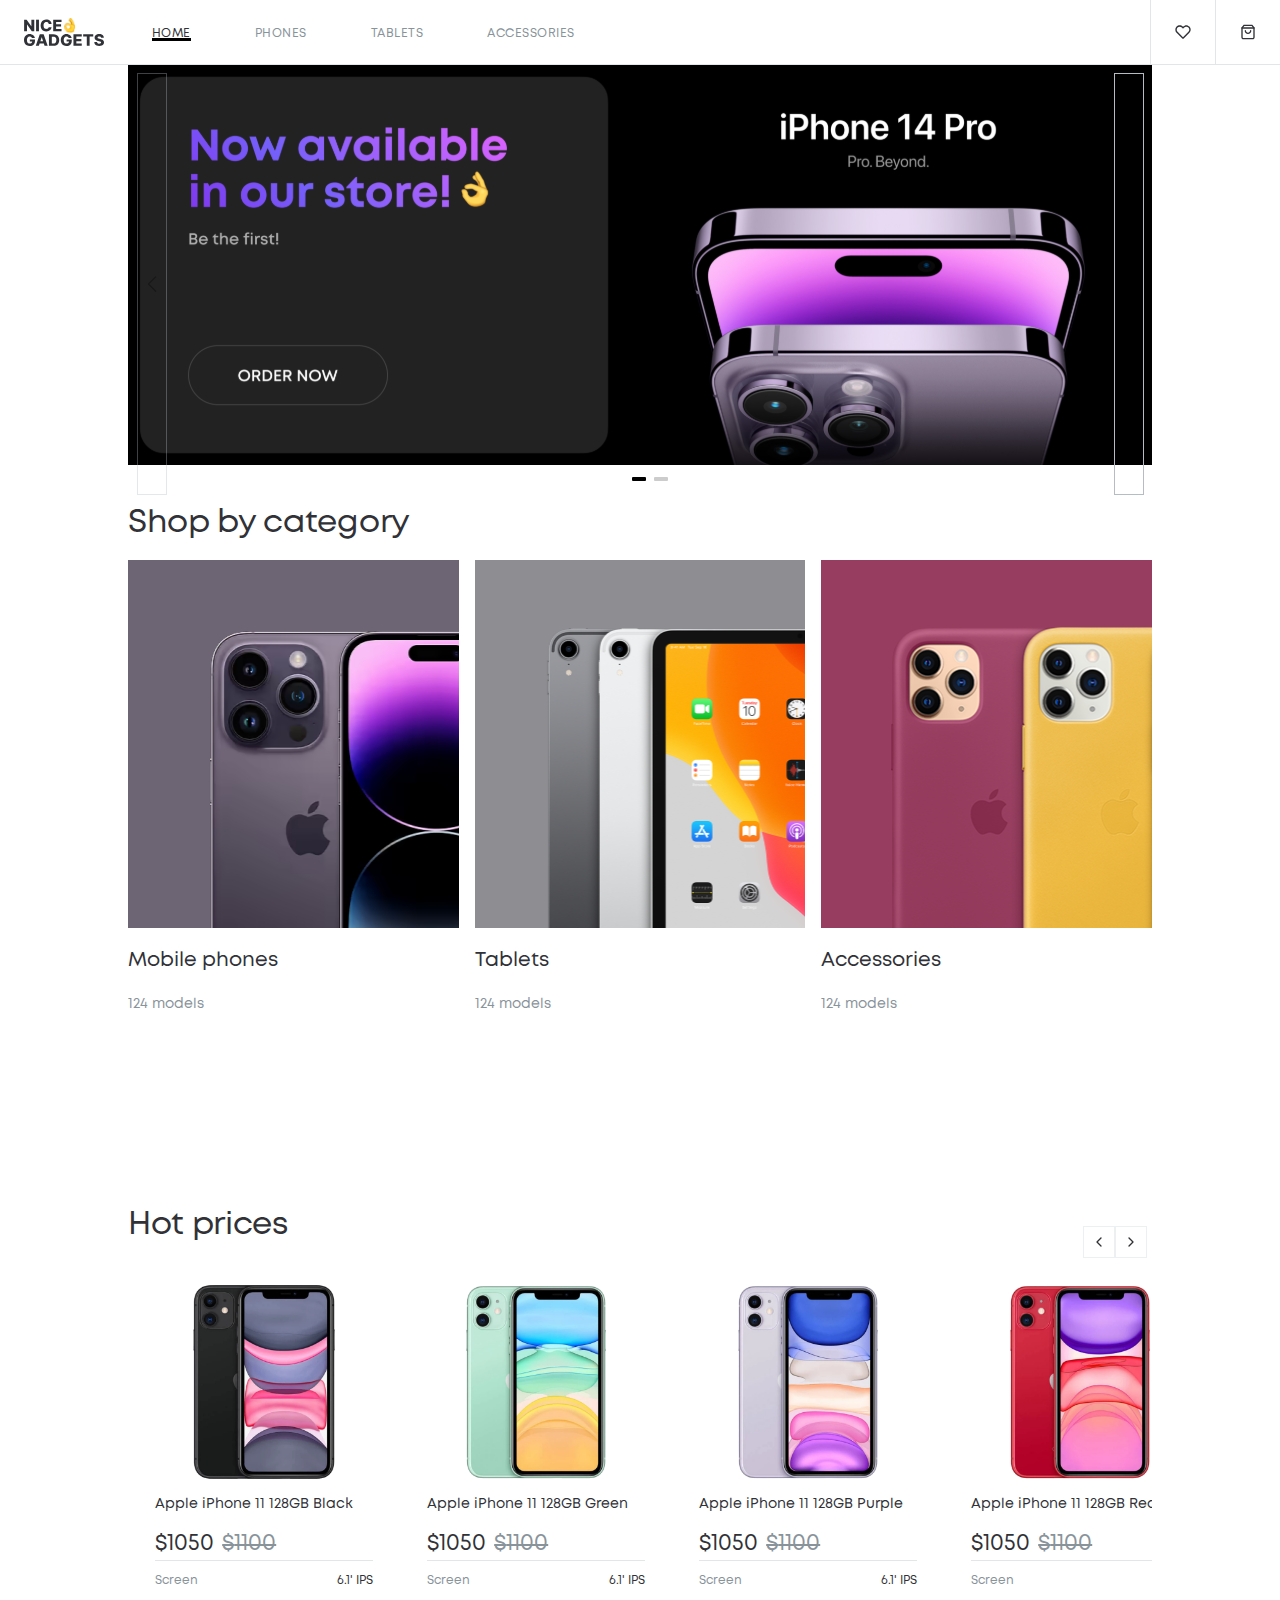
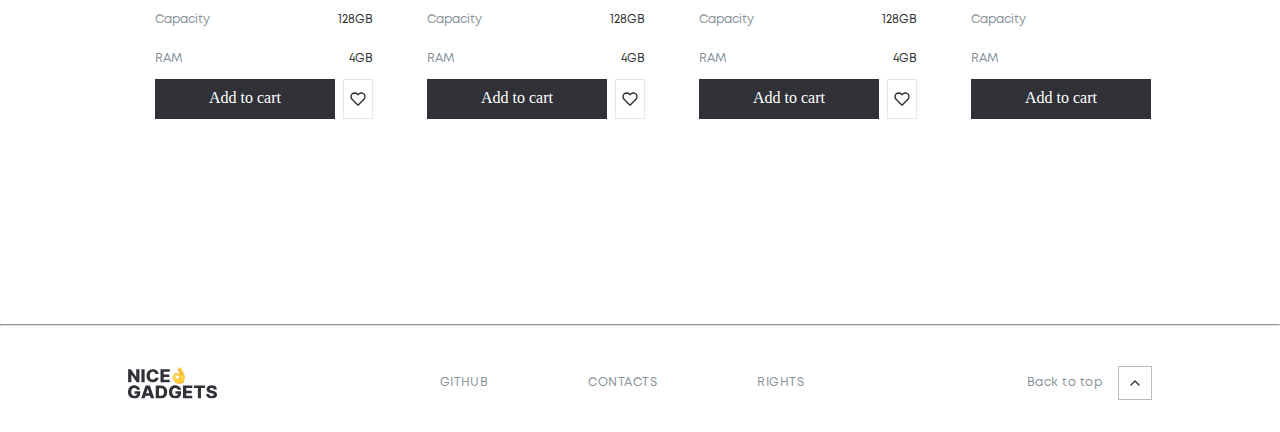
<file: index.html>
<!doctype html><html lang="en"><head><meta charset="utf-8"/><meta name="viewport" content="width=device-width,initial-scale=1"/><link rel="icon" href="img/favicon.png"><title>Gadgets Store</title><script defer="defer" src="./static/js/main.59f2bc00.js"></script><link href="./static/css/main.7e507882.css" rel="stylesheet"></head><body><div id="root"></div></body></html>
</file>
<file: static/css/main.7e507882.css>
.nav-item{display:block;height:16px;width:16px}.nav-item-fav{background-image:url(../../static/media/favorites.670cf5136eb8aecd15dc.svg);background-position:50%}.nav-item-cart{background-image:url(../../static/media/cart.1962e42406793fa66f0d.svg);background-position:50%}@media(min-width:320px)and (max-width:720px){.aside{background-color:#fff;height:100vh;left:0;max-width:100%;padding:16px;position:fixed;right:0;top:0;z-index:3}.nav__list-menu{align-items:center;display:flex;flex-direction:column;gap:24px}.header__nav{justify-content:space-between}}.aside:target{opacity:1;pointer-events:all}.aside__actions{align-items:center;bottom:20px;display:flex;position:absolute;width:100%}.header{border-bottom:1px solid #e2e6e9;display:flex;justify-content:space-between;max-width:100%}.header__nav{gap:48px}.header__action,.header__actions{align-items:center;display:flex}.header__action{border-left:1px solid #e2e6e9;flex-direction:row-reverse;height:64px;justify-content:center;width:64px}.nav{align-items:center;display:flex}.nav-item--count{background-color:#eb5757;border-radius:50%;color:#fff;display:grid;height:16px;padding:0 auto;place-items:center;width:16px}.nav__logo{display:flex;height:28px;margin-left:24px;width:80px}.nav__list{display:flex;gap:64px}.nav__link{color:#89939a;font-family:Mont;font-size:12px;font-weight:800;letter-spacing:.04em;line-height:11px;position:relative;text-align:left;text-decoration:none}.nav__link--active{color:#313237}.nav__link--active:before{background-color:#000;bottom:-2px;content:"";height:3px;position:absolute;width:100%}.nav__link:hover{color:#313237}.header__burger{background:none;border:none;display:none}@media(min-width:320px)and (max-width:720px){.header{padding:16px}.header__action{width:50%}.header__burger{display:block}.catalog-grid{grid-gap:16px 0;display:grid;gap:16px 0;grid-template-columns:repeat(3,minmax(200px,1fr))}.header__actions,.nav__list{display:none}.burger-ico{display:block}}.burger-ico{height:16px;width:16px}.burger-ico-open{background-image:url(../../static/media/open.744ac0b04d84e4feeeb5.svg)}.burger-ico-close{background-image:url(../../static/media/close.0594ac0ef702db8fbc79.svg)}.footer{margin:0 auto;max-width:80%;padding:32px 0}.footer-horizontal-line{border-color:#e2e6e9}.footer__block,.footer__container{display:flex;flex-direction:row;justify-content:space-between}.footer__button{justify-content:flex-end}.footer__text{gap:100px}.block,.block__container{align-items:center;display:flex}.block__container{flex-direction:row;gap:16px;justify-content:center;justify-content:space-between}.block__img{height:32px;width:89px}.block__text:hover{color:#313237}.block__text,.block__text--thin{color:#89939a;font-family:Mont;font-size:12px;font-weight:800;letter-spacing:.04em;line-height:11px;text-align:left}.block__text--thin,.block__text--thin--thin{font-weight:700;line-height:15.34px;text-align:right}.block__text--thin--thin:hover,.block__text--thin:hover{color:#313237}.block__button{background-image:url(../../static/media/arrow-up.dfbbf9e35fa2ce765e74.svg);background-position:50%;background-repeat:no-repeat;border:1px solid #b4bdc3;height:32px;width:32px}.block__button:hover{border:1px solid #313237}@media(min-width:320px)and (max-width:720px){.footer__container{flex-direction:column;flex-wrap:wrap;gap:20px}.footer__button{align-self:center}}
/*! normalize.css v8.0.1 | MIT License | github.com/necolas/normalize.css */html{-webkit-text-size-adjust:100%;line-height:1.15}body{margin:0}main{display:block}h1{font-size:2em;margin:.67em 0}hr{box-sizing:initial;height:0;overflow:visible}pre{font-family:monospace,monospace;font-size:1em}a{background-color:#0000}abbr[title]{border-bottom:none;text-decoration:underline;-webkit-text-decoration:underline dotted;text-decoration:underline dotted}b,strong{font-weight:bolder}code,kbd,samp{font-family:monospace,monospace;font-size:1em}small{font-size:80%}sub,sup{font-size:75%;line-height:0;position:relative;vertical-align:initial}sub{bottom:-.25em}sup{top:-.5em}img{border-style:none}button,input,optgroup,select,textarea{font-family:inherit;font-size:100%;line-height:1.15;margin:0}button,input{overflow:visible}button,select{text-transform:none}[type=button],[type=reset],[type=submit],button{-webkit-appearance:button}[type=button]::-moz-focus-inner,[type=reset]::-moz-focus-inner,[type=submit]::-moz-focus-inner,button::-moz-focus-inner{border-style:none;padding:0}[type=button]:-moz-focusring,[type=reset]:-moz-focusring,[type=submit]:-moz-focusring,button:-moz-focusring{outline:1px dotted ButtonText}fieldset{padding:.35em .75em .625em}legend{box-sizing:border-box;color:inherit;display:table;max-width:100%;padding:0;white-space:normal}progress{vertical-align:initial}textarea{overflow:auto}[type=checkbox],[type=radio]{box-sizing:border-box;padding:0}[type=number]::-webkit-inner-spin-button,[type=number]::-webkit-outer-spin-button{height:auto}[type=search]{-webkit-appearance:textfield;outline-offset:-2px}[type=search]::-webkit-search-decoration{-webkit-appearance:none}::-webkit-file-upload-button{-webkit-appearance:button;font:inherit}details{display:block}summary{display:list-item}[hidden],template{display:none}@font-face{font-family:Mont;src:url(../../static/media/Mont-Regular.1d26d89f7339866d3133.otf)}html{scroll-behavior:smooth}body{background-color:#fff;height:100%;position:relative}ul{list-style-type:none;padding:0}a{text-decoration:none}.categories__cards{display:flex;gap:16px}.subtitle{color:#313237;font-family:Mont;font-size:32px;font-weight:800;letter-spacing:-.01em;line-height:41px;text-align:left}.category-item__phones{background-image:url(../../static/media/category-phones.464b59621d37fd37fbe8.png)}.category-item__tablets{background-image:url(../../static/media/category-tablets.ed3dd9df51129690126b.png)}.category-item__accessories{background-image:url(../../static/media/category-accessories.b914f4124f0dab3439fb.png)}.category-item{width:100%}.category-item__img{min-height:368px;transition:transform .3s ease;width:100%}.category-item__img:hover{transform:scale(1.02)}.category-item__models-count,.category-item__title{font-family:Mont;text-align:left}.category-item__title{color:#313237;font-size:20px;font-weight:600;line-height:25.56px}.category-item__models-count{color:#89939a;font-size:14px;font-weight:500;line-height:21px}@media(min-width:640px)and (max-width:1199px){.category-item__img{background-repeat:no-repeat;background-size:contain;min-height:368px}.category-item__models-count,.category-item__title{font-family:Mont;text-align:left}.category-item__title{color:#313237;font-size:20px;font-weight:600;line-height:25.56px}.category-item__models-count{color:#89939a;font-size:14px;font-weight:500;line-height:21px}}@media(min-width:640px)and (max-width:999px){.category-item__img{min-height:268px}}@media(min-width:320px)and (max-width:639px){.subtitle{font-size:22px}.categories__cards{align-items:center;display:flex;flex-direction:column}.category-item__img{background-repeat:no-repeat;background-size:cover;min-height:368px}.category-item__models-count,.category-item__title{font-family:Mont;text-align:left}.category-item__title{color:#313237;font-size:20px;font-weight:600;line-height:25.56px}.category-item__models-count{color:#89939a;font-size:14px;font-weight:500;line-height:21px}}.grid-item{align-items:center;display:flex;flex-direction:column;justify-content:center}.grid-item__link{display:"block";position:"relative";z-index:1}.grid-item__container{margin:0 auto;width:80%}.grid-item__container--image{align-items:center;display:flex;justify-content:center}.grid-item__container--buttons{margin-bottom:32px}.grid-item__image{max-height:196px;max-width:208px}.grid-item__name{color:#313237;font-family:Mont;font-size:14px;font-weight:600;line-height:21px;text-align:left}.grid-item__price{font-family:Mont;font-size:22px;font-weight:800;line-height:30.8px;text-align:left}.discouunt-price{color:#313237}.price{color:#89939a;margin-left:8px;text-decoration:line-through}.characteristics{border-top:1px solid #e2e6e9}.characteristics-info{display:flex;flex-direction:row;justify-content:space-between}.characteristics-info__key,.characteristics-info__value{font-family:Mont;font-size:12px;font-weight:700;line-height:15.34px;text-align:left}.characteristics-info__key{color:#89939a}.characteristics-info__value{color:#313237}.card-button{display:flex;flex-direction:row;gap:8px}.card-button__item{position:relative;z-index:2}.card-button__fav{align-items:center;background-color:#fff;border:1px solid #e2e6e9;display:flex;height:40px;justify-content:center}.card-button__cart{background-color:#313237;border:none;color:#fff;height:40px;width:100%}.card-button__cart--active{background-color:#fff;border:1px solid gray;color:green}.card-button__cart:hover,.card-button__fav:hover{border:1px solid #000;cursor:pointer;transition:.5s ease}.gird-item__link img{transition:transform .5s ease}.gird-item__link:hover img{transform:scale(1.1)}.hotPrices{margin-top:155px}.hotPrices__list{display:flex;overflow:hidden}.hotPrices__item{min-width:272px}.hotPrices__top{align-items:center;display:flex;justify-content:space-between;position:relative;width:100%}.top__buttons{display:flex}.card-slider__button-left,.card-slider__button-right{background-color:#fff;background-repeat:no-repeat;border:1px solid #ecf0f1;cursor:pointer;height:32px;width:32px}.card-slider__button-left:hover,.card-slider__button-right:hover{border:1px solid #313237}.card-slider__button-left{background-image:url(../../static/media/slider-arrow-right.6ea4dc179740ba122e44.svg);background-position:50%;position:absolute;right:5px}.card-slider__button-right{background-image:url(../../static/media/slider-arrow-left.6b099a50c157f16fe043.svg);background-position:50%;position:absolute;right:37px}@font-face{font-family:swiper-icons;font-style:normal;font-weight:400;src:url("data:application/font-woff;charset=utf-8;base64, [base64]//wADZ2x5ZgAAAywAAADMAAAD2MHtryVoZWFkAAABbAAAADAAAAA2E2+eoWhoZWEAAAGcAAAAHwAAACQC9gDzaG10eAAAAigAAAAZAAAArgJkABFsb2NhAAAC0AAAAFoAAABaFQAUGG1heHAAAAG8AAAAHwAAACAAcABAbmFtZQAAA/gAAAE5AAACXvFdBwlwb3N0AAAFNAAAAGIAAACE5s74hXjaY2BkYGAAYpf5Hu/j+W2+MnAzMYDAzaX6QjD6/4//Bxj5GA8AuRwMYGkAPywL13jaY2BkYGA88P8Agx4j+/8fQDYfA1AEBWgDAIB2BOoAeNpjYGRgYNBh4GdgYgABEMnIABJzYNADCQAACWgAsQB42mNgYfzCOIGBlYGB0YcxjYGBwR1Kf2WQZGhhYGBiYGVmgAFGBiQQkOaawtDAoMBQxXjg/wEGPcYDDA4wNUA2CCgwsAAAO4EL6gAAeNpj2M0gyAACqxgGNWBkZ2D4/wMA+xkDdgAAAHjaY2BgYGaAYBkGRgYQiAHyGMF8FgYHIM3DwMHABGQrMOgyWDLEM1T9/w8UBfEMgLzE////P/5//f/V/xv+r4eaAAeMbAxwIUYmIMHEgKYAYjUcsDAwsLKxc3BycfPw8jEQA/[base64]/uznmfPFBNODM2K7MTQ45YEAZqGP81AmGGcF3iPqOop0r1SPTaTbVkfUe4HXj97wYE+yNwWYxwWu4v1ugWHgo3S1XdZEVqWM7ET0cfnLGxWfkgR42o2PvWrDMBSFj/IHLaF0zKjRgdiVMwScNRAoWUoH78Y2icB/yIY09An6AH2Bdu/UB+yxopYshQiEvnvu0dURgDt8QeC8PDw7Fpji3fEA4z/PEJ6YOB5hKh4dj3EvXhxPqH/SKUY3rJ7srZ4FZnh1PMAtPhwP6fl2PMJMPDgeQ4rY8YT6Gzao0eAEA409DuggmTnFnOcSCiEiLMgxCiTI6Cq5DZUd3Qmp10vO0LaLTd2cjN4fOumlc7lUYbSQcZFkutRG7g6JKZKy0RmdLY680CDnEJ+UMkpFFe1RN7nxdVpXrC4aTtnaurOnYercZg2YVmLN/d/gczfEimrE/fs/bOuq29Zmn8tloORaXgZgGa78yO9/cnXm2BpaGvq25Dv9S4E9+5SIc9PqupJKhYFSSl47+Qcr1mYNAAAAeNptw0cKwkAAAMDZJA8Q7OUJvkLsPfZ6zFVERPy8qHh2YER+3i/BP83vIBLLySsoKimrqKqpa2hp6+jq6RsYGhmbmJqZSy0sraxtbO3sHRydnEMU4uR6yx7JJXveP7WrDycAAAAAAAH//wACeNpjYGRgYOABYhkgZgJCZgZNBkYGLQZtIJsFLMYAAAw3ALgAeNolizEKgDAQBCchRbC2sFER0YD6qVQiBCv/H9ezGI6Z5XBAw8CBK/m5iQQVauVbXLnOrMZv2oLdKFa8Pjuru2hJzGabmOSLzNMzvutpB3N42mNgZGBg4GKQYzBhYMxJLMlj4GBgAYow/P/PAJJhLM6sSoWKfWCAAwDAjgbRAAB42mNgYGBkAIIbCZo5IPrmUn0hGA0AO8EFTQAA")}:root{--swiper-theme-color:#007aff}:host{display:block;margin-left:auto;margin-right:auto;position:relative;z-index:1}.swiper{display:block;list-style:none;margin-left:auto;margin-right:auto;overflow:hidden;padding:0;position:relative;z-index:1}.swiper-vertical>.swiper-wrapper{flex-direction:column}.swiper-wrapper{box-sizing:initial;display:flex;height:100%;position:relative;transition-property:transform;transition-timing-function:ease;transition-timing-function:var(--swiper-wrapper-transition-timing-function,initial);width:100%;z-index:1}.swiper-android .swiper-slide,.swiper-ios .swiper-slide,.swiper-wrapper{transform:translateZ(0)}.swiper-horizontal{touch-action:pan-y}.swiper-vertical{touch-action:pan-x}.swiper-slide{display:block;flex-shrink:0;height:100%;position:relative;transition-property:transform;width:100%}.swiper-slide-invisible-blank{visibility:hidden}.swiper-autoheight,.swiper-autoheight .swiper-slide{height:auto}.swiper-autoheight .swiper-wrapper{align-items:flex-start;transition-property:transform,height}.swiper-backface-hidden .swiper-slide{-webkit-backface-visibility:hidden;backface-visibility:hidden;transform:translateZ(0)}.swiper-3d.swiper-css-mode .swiper-wrapper{perspective:1200px}.swiper-3d .swiper-wrapper{transform-style:preserve-3d}.swiper-3d{perspective:1200px}.swiper-3d .swiper-cube-shadow,.swiper-3d .swiper-slide{transform-style:preserve-3d}.swiper-css-mode>.swiper-wrapper{-ms-overflow-style:none;overflow:auto;scrollbar-width:none}.swiper-css-mode>.swiper-wrapper::-webkit-scrollbar{display:none}.swiper-css-mode>.swiper-wrapper>.swiper-slide{scroll-snap-align:start start}.swiper-css-mode.swiper-horizontal>.swiper-wrapper{scroll-snap-type:x mandatory}.swiper-css-mode.swiper-vertical>.swiper-wrapper{scroll-snap-type:y mandatory}.swiper-css-mode.swiper-free-mode>.swiper-wrapper{scroll-snap-type:none}.swiper-css-mode.swiper-free-mode>.swiper-wrapper>.swiper-slide{scroll-snap-align:none}.swiper-css-mode.swiper-centered>.swiper-wrapper:before{content:"";flex-shrink:0;order:9999}.swiper-css-mode.swiper-centered>.swiper-wrapper>.swiper-slide{scroll-snap-align:center center;scroll-snap-stop:always}.swiper-css-mode.swiper-centered.swiper-horizontal>.swiper-wrapper>.swiper-slide:first-child{margin-inline-start:var(--swiper-centered-offset-before)}.swiper-css-mode.swiper-centered.swiper-horizontal>.swiper-wrapper:before{height:100%;min-height:1px;width:var(--swiper-centered-offset-after)}.swiper-css-mode.swiper-centered.swiper-vertical>.swiper-wrapper>.swiper-slide:first-child{margin-block-start:var(--swiper-centered-offset-before)}.swiper-css-mode.swiper-centered.swiper-vertical>.swiper-wrapper:before{height:var(--swiper-centered-offset-after);min-width:1px;width:100%}.swiper-3d .swiper-slide-shadow,.swiper-3d .swiper-slide-shadow-bottom,.swiper-3d .swiper-slide-shadow-left,.swiper-3d .swiper-slide-shadow-right,.swiper-3d .swiper-slide-shadow-top{height:100%;left:0;pointer-events:none;position:absolute;top:0;width:100%;z-index:10}.swiper-3d .swiper-slide-shadow{background:#00000026}.swiper-3d .swiper-slide-shadow-left{background-image:linear-gradient(270deg,#00000080,#0000)}.swiper-3d .swiper-slide-shadow-right{background-image:linear-gradient(90deg,#00000080,#0000)}.swiper-3d .swiper-slide-shadow-top{background-image:linear-gradient(0deg,#00000080,#0000)}.swiper-3d .swiper-slide-shadow-bottom{background-image:linear-gradient(180deg,#00000080,#0000)}.swiper-lazy-preloader{border:4px solid #007aff;border:4px solid var(--swiper-preloader-color,var(--swiper-theme-color));border-radius:50%;border-top:4px solid #0000;box-sizing:border-box;height:42px;left:50%;margin-left:-21px;margin-top:-21px;position:absolute;top:50%;transform-origin:50%;width:42px;z-index:10}.swiper-watch-progress .swiper-slide-visible .swiper-lazy-preloader,.swiper:not(.swiper-watch-progress) .swiper-lazy-preloader{animation:swiper-preloader-spin 1s linear infinite}.swiper-lazy-preloader-white{--swiper-preloader-color:#fff}.swiper-lazy-preloader-black{--swiper-preloader-color:#000}@keyframes swiper-preloader-spin{0%{transform:rotate(0deg)}to{transform:rotate(1turn)}}.swiper-slide{display:flex}.swiper-button-next:after,.swiper-button-prev:after{align-items:center;border:1px solid #b4bdc3;color:#000;content:"";display:flex;font-size:16px!important;height:400px;padding:10px}.swiper__container{max-height:400px}.swiper-pagination{margin:10px;position:relative!important}.swiper-pagination>span{background-color:#000;border-radius:1px;height:4px;width:14px}.slider__image{margin:0 auto}:root{--swiper-navigation-size:44px}.swiper-button-next,.swiper-button-prev{align-items:center;color:var(--swiper-theme-color);color:var(--swiper-navigation-color,var(--swiper-theme-color));cursor:pointer;display:flex;height:44px;height:var(--swiper-navigation-size);justify-content:center;margin-top:-22px;margin-top:calc(0px - var(--swiper-navigation-size)/2);position:absolute;top:50%;top:var(--swiper-navigation-top-offset,50%);width:27px;width:calc(var(--swiper-navigation-size)/44*27);z-index:10}.swiper-button-next.swiper-button-disabled,.swiper-button-prev.swiper-button-disabled{cursor:auto;opacity:.35;pointer-events:none}.swiper-button-next.swiper-button-hidden,.swiper-button-prev.swiper-button-hidden{cursor:auto;opacity:0;pointer-events:none}.swiper-navigation-disabled .swiper-button-next,.swiper-navigation-disabled .swiper-button-prev{display:none!important}.swiper-button-next svg,.swiper-button-prev svg{height:100%;object-fit:contain;transform-origin:center;width:100%}.swiper-rtl .swiper-button-next svg,.swiper-rtl .swiper-button-prev svg{transform:rotate(180deg)}.swiper-button-prev,.swiper-rtl .swiper-button-next{left:10px;left:var(--swiper-navigation-sides-offset,10px);right:auto}.swiper-button-lock{display:none}.swiper-button-next:after,.swiper-button-prev:after{font-family:swiper-icons;font-size:44px;font-size:var(--swiper-navigation-size);font-variant:normal;letter-spacing:0;line-height:1;text-transform:none!important}.swiper-button-prev:after,.swiper-rtl .swiper-button-next:after{content:"prev"}.swiper-button-next,.swiper-rtl .swiper-button-prev{left:auto;right:10px;right:var(--swiper-navigation-sides-offset,10px)}.swiper-button-next:after,.swiper-rtl .swiper-button-prev:after{content:"next"}.swiper-pagination{position:absolute;text-align:center;transform:translateZ(0);transition:opacity .3s;z-index:10}.swiper-pagination.swiper-pagination-hidden{opacity:0}.swiper-pagination-disabled>.swiper-pagination,.swiper-pagination.swiper-pagination-disabled{display:none!important}.swiper-horizontal>.swiper-pagination-bullets,.swiper-pagination-bullets.swiper-pagination-horizontal,.swiper-pagination-custom,.swiper-pagination-fraction{bottom:8px;bottom:var(--swiper-pagination-bottom,8px);left:0;top:auto;top:var(--swiper-pagination-top,auto);width:100%}.swiper-pagination-bullets-dynamic{font-size:0;overflow:hidden}.swiper-pagination-bullets-dynamic .swiper-pagination-bullet{position:relative;transform:scale(.33)}.swiper-pagination-bullets-dynamic .swiper-pagination-bullet-active,.swiper-pagination-bullets-dynamic .swiper-pagination-bullet-active-main{transform:scale(1)}.swiper-pagination-bullets-dynamic .swiper-pagination-bullet-active-prev{transform:scale(.66)}.swiper-pagination-bullets-dynamic .swiper-pagination-bullet-active-prev-prev{transform:scale(.33)}.swiper-pagination-bullets-dynamic .swiper-pagination-bullet-active-next{transform:scale(.66)}.swiper-pagination-bullets-dynamic .swiper-pagination-bullet-active-next-next{transform:scale(.33)}.swiper-pagination-bullet{background:#000;background:var(--swiper-pagination-bullet-inactive-color,#000);border-radius:50%;border-radius:var(--swiper-pagination-bullet-border-radius,50%);display:inline-block;height:8px;height:var(--swiper-pagination-bullet-height,var(--swiper-pagination-bullet-size,8px));opacity:.2;opacity:var(--swiper-pagination-bullet-inactive-opacity,.2);width:8px;width:var(--swiper-pagination-bullet-width,var(--swiper-pagination-bullet-size,8px))}button.swiper-pagination-bullet{-webkit-appearance:none;appearance:none;border:none;box-shadow:none;margin:0;padding:0}.swiper-pagination-clickable .swiper-pagination-bullet{cursor:pointer}.swiper-pagination-bullet:only-child{display:none!important}.swiper-pagination-bullet-active{background:var(--swiper-theme-color);background:var(--swiper-pagination-color,var(--swiper-theme-color));opacity:1;opacity:var(--swiper-pagination-bullet-opacity,1)}.swiper-pagination-vertical.swiper-pagination-bullets,.swiper-vertical>.swiper-pagination-bullets{left:auto;left:var(--swiper-pagination-left,auto);right:8px;right:var(--swiper-pagination-right,8px);top:50%;transform:translate3d(0,-50%,0)}.swiper-pagination-vertical.swiper-pagination-bullets .swiper-pagination-bullet,.swiper-vertical>.swiper-pagination-bullets .swiper-pagination-bullet{display:block;margin:6px 0;margin:var(--swiper-pagination-bullet-vertical-gap,6px) 0}.swiper-pagination-vertical.swiper-pagination-bullets.swiper-pagination-bullets-dynamic,.swiper-vertical>.swiper-pagination-bullets.swiper-pagination-bullets-dynamic{top:50%;transform:translateY(-50%);width:8px}.swiper-pagination-vertical.swiper-pagination-bullets.swiper-pagination-bullets-dynamic .swiper-pagination-bullet,.swiper-vertical>.swiper-pagination-bullets.swiper-pagination-bullets-dynamic .swiper-pagination-bullet{display:inline-block;transition:transform .2s,top .2s}.swiper-horizontal>.swiper-pagination-bullets .swiper-pagination-bullet,.swiper-pagination-horizontal.swiper-pagination-bullets .swiper-pagination-bullet{margin:0 4px;margin:0 var(--swiper-pagination-bullet-horizontal-gap,4px)}.swiper-horizontal>.swiper-pagination-bullets.swiper-pagination-bullets-dynamic,.swiper-pagination-horizontal.swiper-pagination-bullets.swiper-pagination-bullets-dynamic{left:50%;transform:translateX(-50%);white-space:nowrap}.swiper-horizontal>.swiper-pagination-bullets.swiper-pagination-bullets-dynamic .swiper-pagination-bullet,.swiper-pagination-horizontal.swiper-pagination-bullets.swiper-pagination-bullets-dynamic .swiper-pagination-bullet{transition:transform .2s,left .2s}.swiper-horizontal.swiper-rtl>.swiper-pagination-bullets-dynamic .swiper-pagination-bullet{transition:transform .2s,right .2s}.swiper-pagination-fraction{color:inherit;color:var(--swiper-pagination-fraction-color,inherit)}.swiper-pagination-progressbar{background:#00000040;background:var(--swiper-pagination-progressbar-bg-color,#00000040);position:absolute}.swiper-pagination-progressbar .swiper-pagination-progressbar-fill{background:var(--swiper-theme-color);background:var(--swiper-pagination-color,var(--swiper-theme-color));height:100%;left:0;position:absolute;top:0;transform:scale(0);transform-origin:left top;width:100%}.swiper-rtl .swiper-pagination-progressbar .swiper-pagination-progressbar-fill{transform-origin:right top}.swiper-horizontal>.swiper-pagination-progressbar,.swiper-pagination-progressbar.swiper-pagination-horizontal,.swiper-pagination-progressbar.swiper-pagination-vertical.swiper-pagination-progressbar-opposite,.swiper-vertical>.swiper-pagination-progressbar.swiper-pagination-progressbar-opposite{height:4px;height:var(--swiper-pagination-progressbar-size,4px);left:0;top:0;width:100%}.swiper-horizontal>.swiper-pagination-progressbar.swiper-pagination-progressbar-opposite,.swiper-pagination-progressbar.swiper-pagination-horizontal.swiper-pagination-progressbar-opposite,.swiper-pagination-progressbar.swiper-pagination-vertical,.swiper-vertical>.swiper-pagination-progressbar{height:100%;left:0;top:0;width:4px;width:var(--swiper-pagination-progressbar-size,4px)}.swiper-pagination-lock{display:none}.catalog-grid{grid-gap:16px;display:grid;gap:16px;grid-template-columns:repeat(4,minmax(250px,1fr));width:100%}.main{margin-bottom:152px}.grid-item{border:1px solid #e2e6e9;box-shadow:0 2px 16px 0 rgba(0,0,0,.102);gap:16px;height:506px;min-width:272px;padding:32px 0 0}@media(min-width:320px)and (max-width:549px){.catalog-grid{grid-gap:16px;display:grid;gap:16px;grid-template-columns:repeat(1,minmax(200px,250px))}}@media(min-width:819px)and (max-width:1099px){.catalog-grid{grid-gap:16px;display:grid;gap:16px;grid-template-columns:repeat(3,minmax(200px,1fr))}}@media(min-width:550px)and (max-width:818px){.catalog-grid{grid-gap:16px;display:grid;gap:16px;grid-template-columns:repeat(2,minmax(200px,1fr))}}.dropdown{position:relative}.dropdown__label{color:#89939a;font-family:Mont;font-size:12px;font-weight:700;line-height:15.34px;text-align:left}.dropdown__button{align-items:center;background-color:#fff;border:1px solid #b4bdc3;box-sizing:border-box;cursor:pointer;display:flex;height:40px;justify-content:space-between;width:176px}.dropdown__button:hover{border:1px solid #89939a}.dropdown__title{color:#313237;font-family:Mont;font-size:14px;font-weight:700;line-height:21px}.dropdown__menu{display:none;position:relative;z-index:5}.dropdown__item{color:#89939a;font-family:Mont;font-size:14px;font-weight:500;line-height:21px;text-align:left}.dropdown__item:hover{background-color:#fafbfc;color:#313237}.dropdown.is-active .dropdown__menu{background-color:#fff;border:1px solid #e2e6e9;box-shadow:0 2px 15px 0 rgba(0,0,0,.051);box-sizing:border-box;display:flex;flex-direction:column;justify-content:space-between;min-height:100%;padding:10px 12px;position:absolute;width:176px}.dropdown__menu>a{color:#89939a}.dropdown__menu>a:hover{background-color:#fbfcfc;color:#000}.pagination{display:flex}.pagination__item{border:1px solid #e2e6e9;display:flex;font-size:14px;font-weight:600;height:32px;line-height:30px;text-align:center;width:32px}.pagination__item>a{color:#000;padding:15% 30%}.pagination__item:hover{border:1px solid #000}.pagination__item--active{background:#313237}.pagination__item--active>a{color:#fff}.pagination__link{align-items:center;display:flex;height:100%;justify-content:center;width:100%}.container{margin:0 auto;max-width:80%}.title{color:#313237;font-size:48px;font-weight:800;letter-spacing:-.01em;line-height:56px}.main__subtitle,.title{font-family:Mont;text-align:left}.main__subtitle{color:#89939a;font-size:14px;font-weight:600;line-height:21px}.dropdown-container{display:flex;gap:16px}@media(max-width:1200px){.container{margin:0 auto;max-width:90%}}@media(min-width:640px)and (max-width:1199px){main{width:100%}.container{margin:0 auto;max-width:95%}}@media(min-width:320px)and (max-width:639px){.container{margin:0 auto;max-width:80%}}.bread-crumbs{grid-gap:8px;align-items:end;display:grid;gap:8px;grid-template-columns:16px 16px auto;margin-top:24px}.bread-crumbs__arrow,.bread-crumbs__icon{height:16px}.bread-crumbs__name{color:#89939a;font-family:Mont;font-size:12px;font-weight:600;line-height:15.34px;text-align:left;width:-webkit-fit-content;width:-moz-fit-content;width:fit-content}.cart__item,.checkout{border:1px solid #e2e6e9;width:40%}.cart{display:flex;gap:16px}.cart__list{display:flex;flex-direction:column;margin:0;width:60%}.cart-item{align-items:center;box-sizing:border-box;display:flex;justify-content:space-between;margin-bottom:16px;padding:24px;width:100%}.cart-item__cross{background:#0000;background-image:url(../../static/media/cross.6e7f15f7413e962f7549.svg);border:none;cursor:pointer;height:16px;width:16px}.cart-item__icon{display:block;height:80px;width:66px}.cart-item__price,.cart-item__title{font-family:Mont}.cart-item__title{color:#313237;font-size:14px;font-weight:600;line-height:21px;text-align:left}.cart-item__price{font-size:22px;font-weight:800}.cart-item__count,.cart-item__count>div{align-items:center;display:flex;justify-content:center}.cart-item__count>div{height:32px;width:32px}.cart-item__count>button{background:none;border:1px solid #e2e6e9}.checkout div{font-family:Mont}.checkout__total-price{color:#313237;font-size:32px;font-weight:800;letter-spacing:-.01em;line-height:41px;text-align:center}.checkout__text{font-weight:500}.checkout__button,.checkout__text{font-size:14px;line-height:21px;text-align:center}.checkout__button{background-color:#313237;border:none;color:#fff;font-weight:700;padding:24px 0}.colors__color{border:1px solid #e2e6e9;border-radius:50%;height:30px;width:30px}.colors__colors{display:flex}.colors__button{background-color:#0000;border:none;cursor:pointer;display:block;height:100%;width:100%}.details__top{font-family:Mont}.details__bottom,.details__top{display:flex;flex-direction:row;justify-content:space-between}.details-top__button{background-color:#0000;border:none}.details-top__item{align-items:center;box-sizing:border-box;cursor:pointer;display:flex;flex-direction:column;margin:8px 0}.details-top__item img{align-items:center;max-height:66px;max-width:66px}.details-top__item:hover{border:1px solid #000;transition:.5s ease}.details-top__id h5{margin:0}.details-bottom__about,.details-bottom__specs{width:50%}.about-section__text{color:#89939a}.capacity__button{background-color:#fff;border:1px solid #b4bdc3;cursor:pointer;padding:7px}@media(min-width:640px)and (max-width:1199px){.details-top__button>img{max-height:50px;max-width:50px;min-height:35px;min-width:35px}.details-top__img{display:flex;justify-content:center;max-height:287px;max-width:287px}.details-top-img{height:100%}}@media(min-width:320px)and (max-width:639px){.details__bottom,.details__top{display:flex;flex-direction:column}.details__bottom .details-bottom__about,.details__top .details-bottom__about{width:100%}.details-top__list{justify-content:center;order:2}.details-top__buying{order:3}.details-top__id{order:4}.details-top__img{display:flex;justify-content:center;max-height:287px;width:100%}.details-top__img .details-top-img{width:50%}.details-top__list{display:flex;flex-direction:row}.details-top__container{display:flex;flex-direction:column-reverse}}
/*# sourceMappingURL=main.7e507882.css.map*/
</file>
